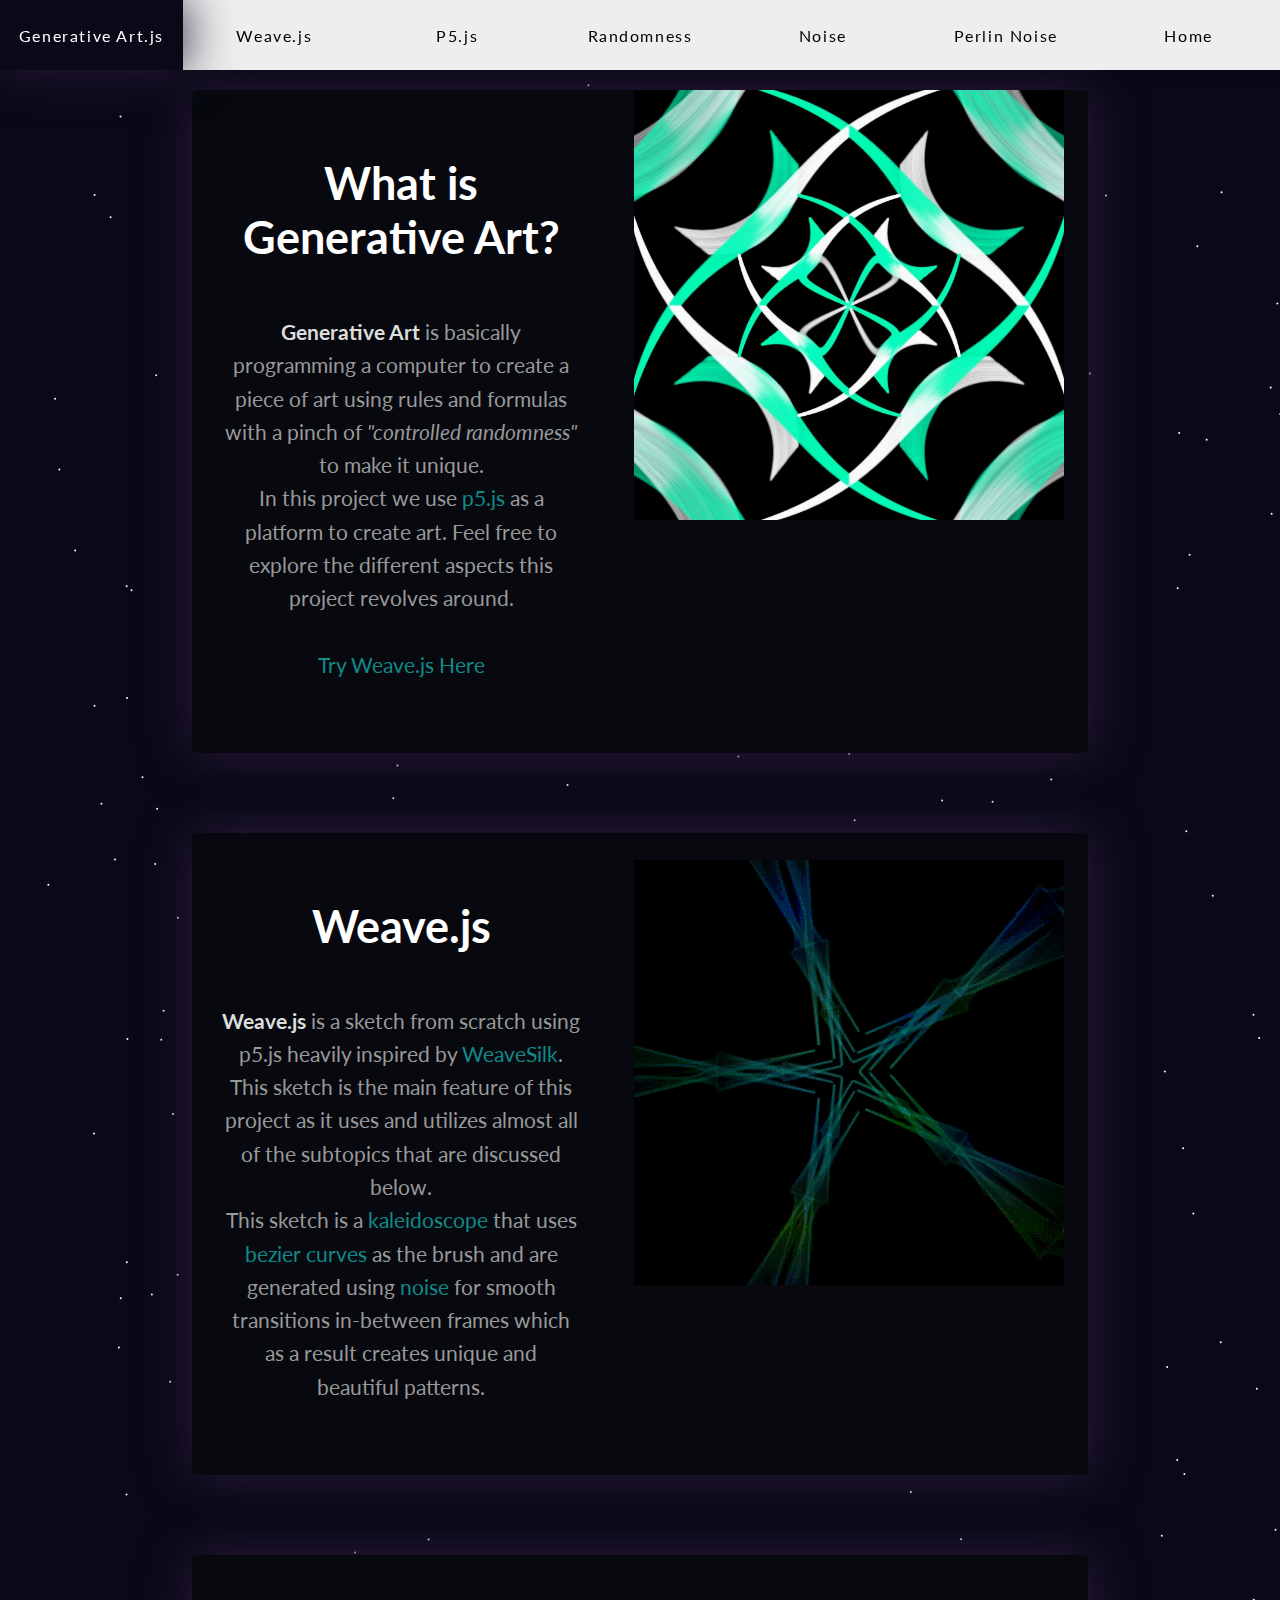
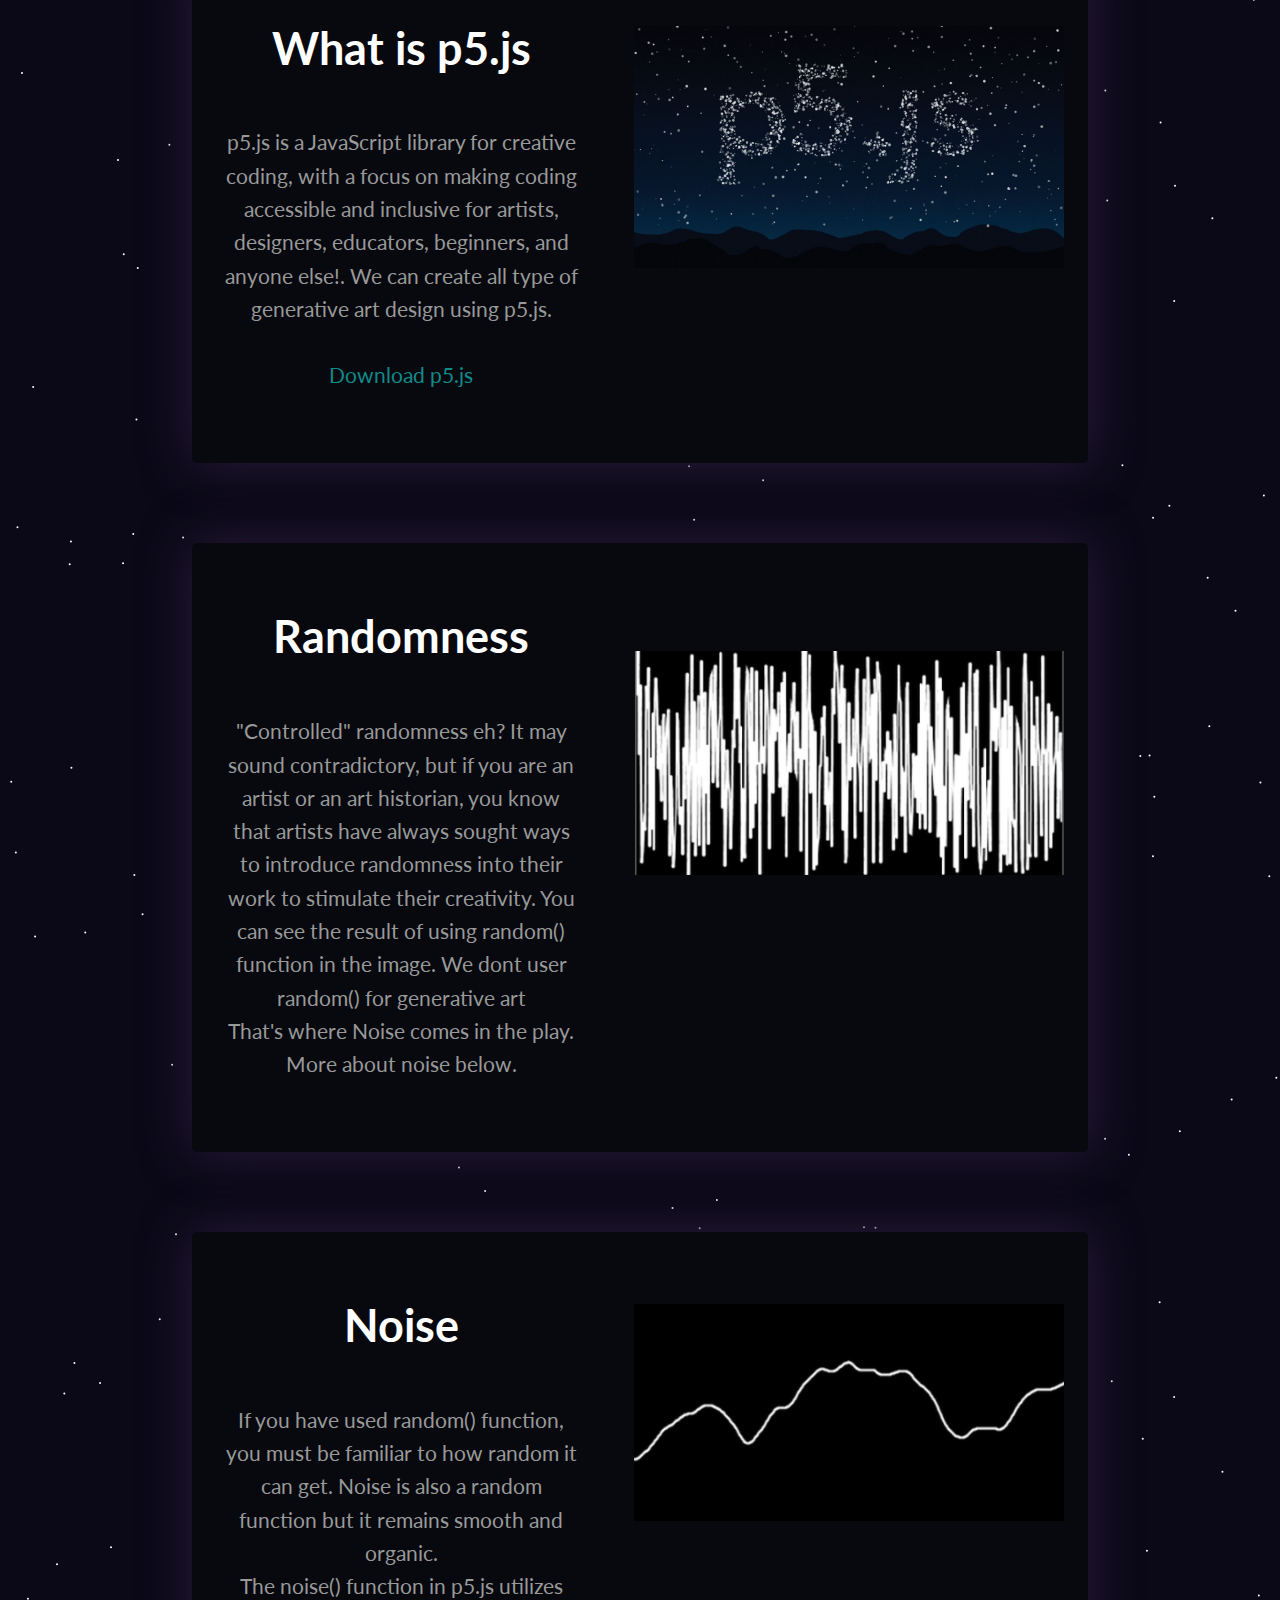
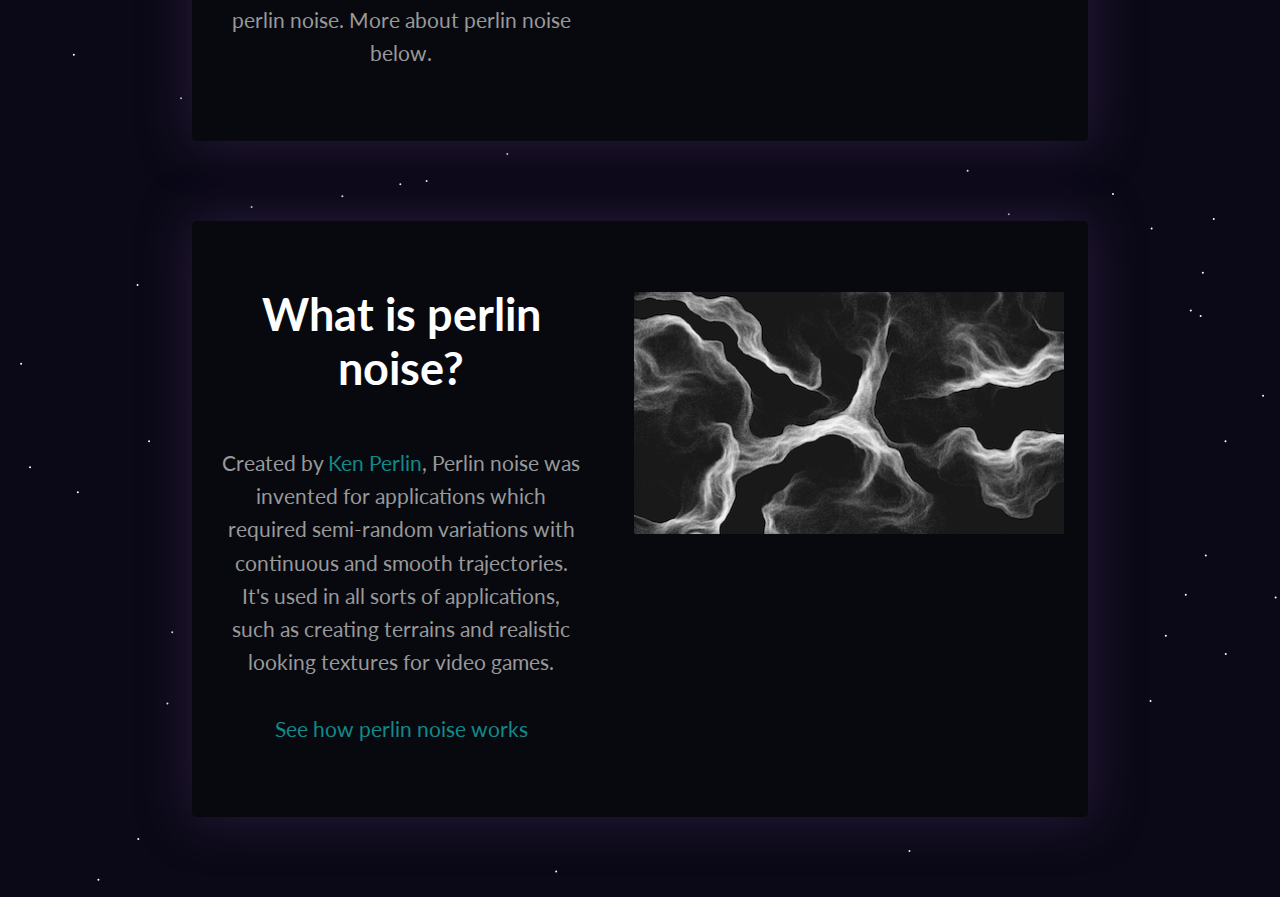
<file: learn.html>
<!DOCTYPE html>
<html lang="">

<head>
  <meta charset="utf-8">
  <meta name="viewport" content="width=device-width, initial-scale=1.0">
  <title>Generative Art using p5.js</title>

  <link rel="stylesheet" type="text/css" href="css/learn_styles.css">
  <script src="js/jquery/jquery-3.5.1.min.js"></script>


  <!-- <link rel="stylesheet" type="text/css" href="css/indexStyles.css"> -->
</head>

<body>
  <div class="starfield">
  </div>
  <section class="et-hero-tabs">
    <div class="et-hero-tabs-container">
      <a class="et-hero-tab" href="#gen-tab">Generative Art.js</a>
      <a class="et-hero-tab" href="#weave-tab">Weave.js</a>
      <a class="et-hero-tab" href="#p5-tab">P5.js</a>
      <a class="et-hero-tab" href="#random-tab">Randomness</a>
      <a class="et-hero-tab" href="#noise-tab">Noise</a>
      <a class="et-hero-tab" href="#pnoise-tab">Perlin Noise</a>
      <a class="et-hero-tab-link" href="index.html">Home</a>
      <span class="et-hero-tab-slider"></span>
    </div>
  </section>
  <section class="inf-section" id="gen-tab">
    <div id="container">
      <div class="product-details">
        <h1>What is Generative Art?</h1>
        <p class="information"><strong style="color: #ddd;">Generative Art</strong> is basically programming a computer
          to create a piece of art using rules and
          formulas with a pinch of <i>"controlled randomness" </i> to make it unique.<br> In this project we use <a href="p5-tab">p5.js</a>
          as a platform to create art. Feel free to explore the
          different aspects this project revolves around.
          <br><br><a href="weave.html">Try Weave.js Here</a></p>
      </div>
      <div class="product-image">
        <img src="images/genart.jpg">
        <!-- <div class="info">
          <h2>The Description</h2>
          <ul>
            <li><strong>Sun Needs: </strong>Full Sun</li>
            <li><strong>Soil Needs: </strong>Damp</li>
            <li><strong>Zones: </strong>9 - 11</li>
            <li><strong>Height: </strong>2 - 3 feet</li>
            <li><strong>Blooms in: </strong>Mid‑Summer - Mid‑Fall</li>
            <li><strong>Features: </strong>Tolerates heat</li>
          </ul>
        </div> -->
      </div>
    </div>
  </section>

  <section class="inf-section" id="weave-tab">
    <div id="container">
      <div class="product-details">
        <h1>Weave.js</h1>
        <p><strong style="color: #ddd;">Weave.js</strong> is a sketch from scratch using p5.js heavily inspired by <a
            href="www.weavesilk.com">WeaveSilk</a>. This sketch is the main feature of this project as it uses and
          utilizes almost all of the subtopics that are discussed below.
          <br>This sketch is a <a href="index.html#tab-kscope">kaleidoscope</a> that uses <a href="index.html#tab-bezier">bezier curves</a>
          as the brush and are generated using <a href="index.html#tab-pnoise">noise</a> for smooth transitions in-between frames
          which as a result creates unique and beautiful patterns.</p>
      </div>
      <div class="product-image" style="padding-top:3%;">
        <img src="images/weaveGif.gif">
        <!-- <div class="info">
          <h2>The Description</h2>
          <ul>
            <li><strong>Sun Needs: </strong>Full Sun</li>
            <li><strong>Soil Needs: </strong>Damp</li>
            <li><strong>Zones: </strong>9 - 11</li>
            <li><strong>Height: </strong>2 - 3 feet</li>
            <li><strong>Blooms in: </strong>Mid‑Summer - Mid‑Fall</li>
            <li><strong>Features: </strong>Tolerates heat</li>
          </ul>
        </div> -->
      </div>
    </div>
  </section>

  <section class="inf-section" id="p5-tab">
    <div id="container">
      <div class="product-details">
        <h1>What is p5.js</h1>
        <p>p5.js is a JavaScript library for creative coding, with a focus on making coding accessible and inclusive
          for artists, designers, educators, beginners, and anyone else!. We can create all type of generative art
          design using p5.js.
          <br><br><a href="https://p5js.org/download/">Download p5.js</a></p>
      </div>
      <div class="product-image" style="padding-top:8%;">
        <img src="images/pFive.jpg">
      </div>
    </div>
  </section>

  <section class="inf-section" id="random-tab">
    <div id="container">
      <div class="product-details">
        <h1>Randomness</h1>
        <p>"Controlled" randomness eh? It may sound contradictory, but if you are an artist or an art historian,
          you know that artists have always sought ways to introduce randomness into their work to stimulate their
          creativity. You can see the result of using random() function in the image. We dont user random() for generative art <br>
          That's where Noise comes in the play. More about noise below.</p>
      </div>
      <div class="product-image" style="padding-top:12%;">
        <img src="images/random.png">
        <!-- <div class="info">
          <h2>The Description</h2>
          <ul>
            <li><strong>Sun Needs: </strong>Full Sun</li>
            <li><strong>Soil Needs: </strong>Damp</li>
            <li><strong>Zones: </strong>9 - 11</li>
            <li><strong>Height: </strong>2 - 3 feet</li>
            <li><strong>Blooms in: </strong>Mid‑Summer - Mid‑Fall</li>
            <li><strong>Features: </strong>Tolerates heat</li>
          </ul>
        </div> -->
      </div>
    </div>
  </section>

  <section class="inf-section" id="noise-tab">
    <div id="container">
      <div class="product-details" >
        <h1>Noise</h1>
        <p>If you have used random() function, you must be familiar to how random it can get. Noise is also a random
          function but it remains smooth and organic.
          <br> The noise() function in p5.js utilizes perlin noise. More about perlin noise below.
        </p>
      </div>
      <div class="product-image" style="padding-top:8%;">
        <img src="images/perlin.png">
        <!-- <div class="info">
          <h2>The Description</h2>
          <ul>
            <li><strong>Sun Needs: </strong>Full Sun</li>
            <li><strong>Soil Needs: </strong>Damp</li>
            <li><strong>Zones: </strong>9 - 11</li>
            <li><strong>Height: </strong>2 - 3 feet</li>
            <li><strong>Blooms in: </strong>Mid‑Summer - Mid‑Fall</li>
            <li><strong>Features: </strong>Tolerates heat</li>
          </ul>
        </div> -->
      </div>
    </div>
  </section>

  <section class="inf-section" id="pnoise-tab">
    <div id="container">
      <div class="product-details">
        <h1>What is perlin noise?</h1>
        <p>Created by <a href="https://en.wikipedia.org/wiki/Ken_Perlin">Ken Perlin</a>, Perlin noise was invented for
          applications which required semi-random variations with continuous and smooth trajectories. It's used in all
          sorts of applications, such as creating terrains and realistic looking textures for video games.
          <br><br><a href="https://genekogan.com/code/p5js-perlin-noise/">See how perlin noise works</a></p>
      </div>
      <div class="product-image" style="padding-top:8%;">
        <img src="images/perlin1.png">
        <!-- <div class="info">
          <h2>The Description</h2>
          <ul>
            <li><strong>Sun Needs: </strong>Full Sun</li>
            <li><strong>Soil Needs: </strong>Damp</li>
            <li><strong>Zones: </strong>9 - 11</li>
            <li><strong>Height: </strong>2 - 3 feet</li>
            <li><strong>Blooms in: </strong>Mid‑Summer - Mid‑Fall</li>
            <li><strong>Features: </strong>Tolerates heat</li>
          </ul>
        </div> -->
      </div>
    </div>
  </section>

  <script>
    (function drawStars() {
      var boxShadow = '';
      var windowWidth = window.innerWidth;
      var windowHeight = window.innerHeight * 8;
      console.log(windowWidth + ', ' + windowHeight);

      for (var x = 0; x < 800; x++) {
        let rW = Math.random();
        let rH = Math.random();
        let w = windowWidth * rW;
        let h = windowHeight * rH;
        boxShadow += w + 'px ' + h + 'px 0 0 #fff, ';
      }

      boxShadow = boxShadow.slice(0, -2);

      $('.starfield').css('box-shadow', boxShadow);
    })();
  </script>

  <script src="js/nav-bar.js"></script>
</body>

</html>
</file>
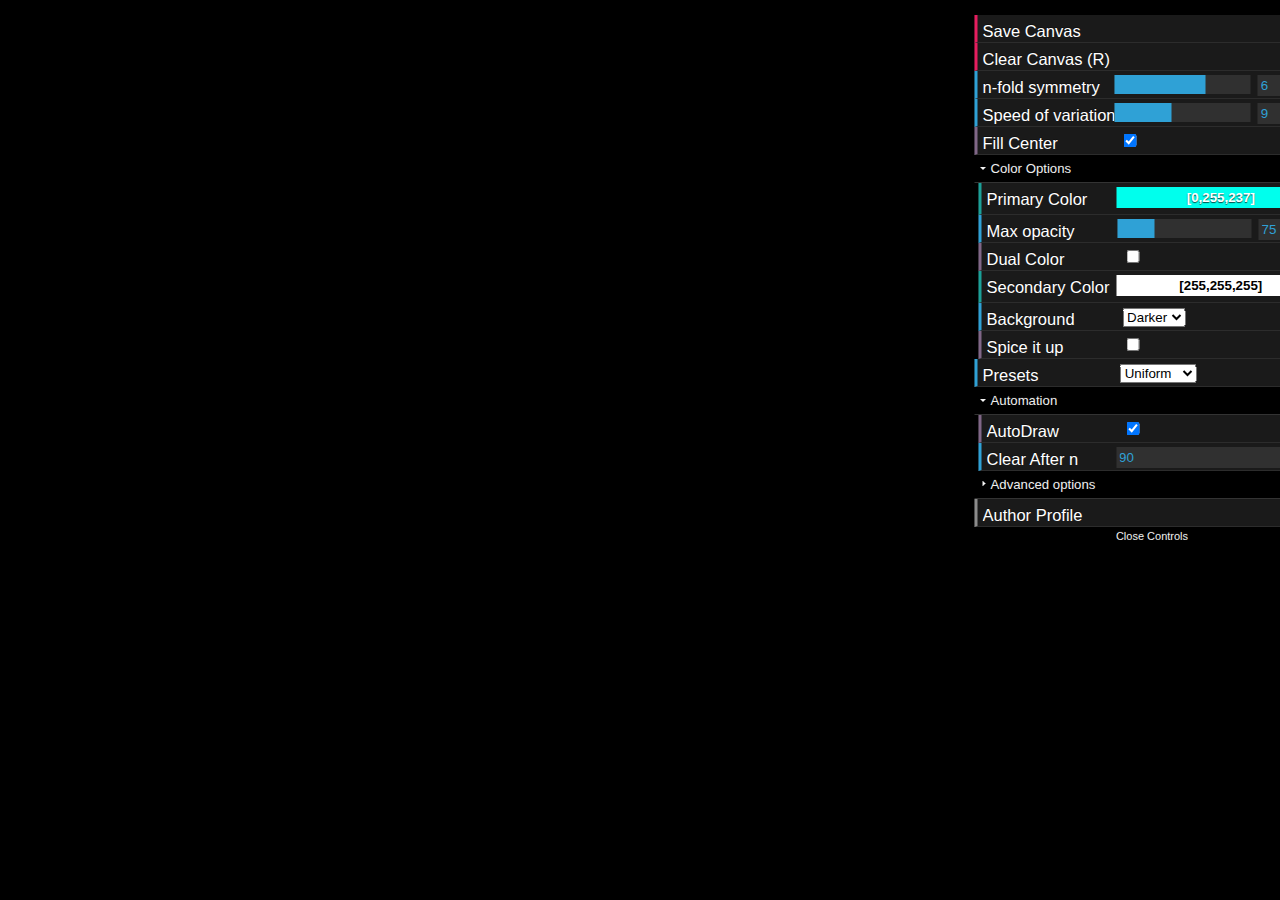
<file: weave.html>
<!DOCTYPE html>
<html lang="">

<head>
  <meta charset="utf-8">
  <meta name="viewport" content="width=device-width, initial-scale=1.0">
  <title>Generative Art using p5.js</title>

  <script src="js/jquery/jquery-3.5.1.min.js"></script> 
  
  <script src="js/p5/p5.js"></script>
  <script src="js/weave.js"></script>
  <script src="js/p5/GUI/dat.gui.js"></script>
  <link rel="stylesheet" type="text/css" href="css/weave_styles.css">
</head>

<body>
  <div id="sketch-holder">
    <!-- Our sketch will go here! -->
  </div>
  <div id="gui_container" onmouseover="setStatus()" onmouseout="removeStatus()"></div>


</body>
</html>
</file>
<file: css/learn_styles.css>
/* fonts  */
@import url('https://fonts.googleapis.com/css?family=Abel|Aguafina+Script|Artifika|Athiti|Condiment|Dosis|Droid+Serif|Farsan|Gurajada|Josefin+Sans|Lato|Lora|Merriweather|Noto+Serif|Open+Sans+Condensed:300|Playfair+Display|Rasa|Sahitya|Share+Tech|Text+Me+One|Titillium+Web');

/* body {
    background: #DFC2F2;
    background-image: linear-gradient(135deg, #0b0918 10%, #0e0831 100%);
    background-attachment: fixed;
    background-size: cover;
} */

body{
    font-family: "Century Gothic", 'Lato', sans-serif;
    background-color: #0b0918;
    color: white;
    /* letter-spacing: .2rem;
    margin:0;
    overflow: hidden; */
    /* perspective: 10000px; */
}
body::-webkit-scrollbar {
    width: 12px;
    /* width of the entire scrollbar */
}

body::-webkit-scrollbar-track {
    position: absolute;
    background: #0b0918;
    /* color of the tracking area */
    /* box-shadow: 1px 0 50px #2b1c3b; */
}

body::-webkit-scrollbar-thumb {
    background-color: #eee;
    /* color of the scroll thumb */
    border-radius: 20px;
    /* roundness of the scroll thumb */
    border: 3px solid #2b1c3b;
    /* creates padding around scroll thumb */
}

#container a{
    color: #118a8a;
    position: relative;
    margin-top: 50%;
    text-decoration: none;
}

.starfield {
    align-self: start;
    width: 2px;
    height: 2px;
    background-color: #fff;
    border-radius: 50%;
  }

#container {
    /* box-shadow: 0 15px 30px 1px rgba(128, 128, 128, 0.31); */
    box-shadow: 1px 0 50px #2b1c3b;
    color: #f0f0f0;
    background: rgb(7,9,15);
    text-align: center;
    border-radius: 5px;
    overflow: hidden;
    margin: 5em auto;
    height: auto;
    width: 70vw;
    transition: all 0.3s ease-out;
}

#container:hover{
    transition: all 0.3s ease-out;
    box-shadow: 2px 0 55px #412a5a;
}



/* 	Product details  */
.product-details {
    position: relative;
    overflow: hidden;
    padding: 30px;
    height: 100%;
    float: left;
    width: 40%;

}

/* 	Product Name */
#container .product-details h1 {
    font-family: 'Century Gothic', 'Lato', sans-serif;
    display: inline-block;
    position: relative;
    font-size: 5vmin;
    color: white;
    margin-top: 0.8em;

}

/* The most important information about the product */
#container .product-details>p {
    /* padding-top: 1.5em; */
    margin-bottom: 2em;
    text-align: center;
    font-size: 1.3rem;
    line-height: 160%;
    color: #999;

}


/* product image  */
.product-image {
    transition: all 0.3s ease-out;
    display: inline-block;
    overflow: hidden;
    height: 100%;
    width: 48%;
}

#container img {
    transition: all 0.3s ease-out;
    width: 100%;
    height: 50%;
}

.info {
    background: rgba(27, 26, 26, 0.9);
    font-family: 'Farsan', cursive;
    transition: all 0.3s ease-out;
    transform: translateX(-100%);
    position: absolute;
    line-height: 1.9;
    text-align: left;
    font-size: 120%;
    cursor:auto;
    user-select: none;
    color: #FFF;
    height: 100%;
    width: 100%;
    left: 0;
    top: 0;
}

.info h2 {
    text-align: center
}

.product-image:hover .info {
    transform: translateX(0);
}

.info ul li {
    transition: 0.3s ease;
}

.info ul li:hover {
    transform: translateX(50px) scale(1.3);
}

.product-image:hover img {
    transition: all 0.3s ease-out;
}

.product-image:hover img {
    transform: scale(1.2, 1.2);
}

/* Navigation bar */
.et-hero-tabs a{
    text-decoration: none;
}

.et-hero-tabs,
.et-slide {
  position: relative;
  left: 0;
  top: 0;
  display: flex;
  flex-direction: column;
  justify-content: center;
  align-items: center;
  height: 0;
  background: rgb(212, 208, 230);
  text-align: center;
  padding: 0 2em;
}

.et-hero-tabs h1,
.et-slide h1 {
  font-size: 2rem;
  margin: 0;
  letter-spacing: 1rem;
}

.et-hero-tabs h3,
.et-slide h3 {
  font-size: 1rem;
  letter-spacing: 0.3rem;
  opacity: 0.6;
}

.et-hero-tabs-container {
  display: flex;
  flex-direction: row;
  position: fixed;
  left: 0;
  top: 0;
  width: 100%;
  height: 70px;
  box-shadow: 0 0 20px rgba(0, 0, 0, 0.1);
  background: #eee;
  z-index: 10;
}

.et-hero-tabs-container--top {
  position: fixed;
  /* padding-left: 5vw; */
  left: 0;
  top: 0;
}

.et-hero-tab,
.et-hero-tab-link {
  display: flex;
  justify-content: center;
  align-items: center;
  flex: 1;
  color: #000;
  letter-spacing: 0.1rem;
  transition: all 0.5s ease;
  font-size: 0.8rem;
  
}

.et-hero-tab:hover,
.et-hero-tab-link:hover {
  color: white;
  background: #0b0918;
  box-shadow: 1px 0 50px #2b1c3b;
  transition: all 0.5s ease;
}

.et-hero-tab-slider {
  left: 0;
  position: absolute;
  bottom: 0;
  width: 0;
  height: 5px;
  background: #261c69;
  box-shadow: 1px 0 10px #2b1c3b;
  transition: left 0.3s ease;
}

@media (min-width: 800px) {

  .et-hero-tabs h1,
  .et-slide h1 {
    font-size: 3rem;
  }

  .et-hero-tabs h3,
  .et-slide h3 {
    font-size: 1rem;
  }

  .et-hero-tab,
  .et-hero-tab-link {
    font-size: 1rem;
  }
  }
</file>
<file: css/weave_styles.css>
body {
  display: flex;
  align-items: center;
  justify-content: center;
  flex-direction: column;
  margin: 0;
  padding: 0;
  background-color: #0b0918;
  height: 100%;
  width: 100%;
  overflow: hidden;
  /* zoom:25%; */
}

h1 {
  font-size: 60px;
  font-family: 'Gill Sans', 'Gill Sans MT', Calibri, 'Trebuchet MS', sans-serif;
  margin: 100px;
  color: #A9FBD7;
}

canvas{
transform: translate(-25%,-25%) scale(0.5,0.5);
}

#sketch-holder{
max-width: 100vw;
max-height: 100vh;
}

#gui_container{
  position: absolute;
  display:block;
  top: 10%;
  right: 10%;
}
#gui{
  display:block;
  transform:translate(-50%, -75px);
}

span.property-name{
  color: white;
  font-size: 1.5em;
  display: inline-block;
  height: 30px;
  line-height: 2em;
}

#gui.dg.main.a{
  min-width: 355px;
  max-width: 400px;
  position:fixed;
}

.close-button.close-bottom{
min-width: 355px;
max-width: 400px;
position: inherit;
/* color: rgb(0, 207, 197);
color: rgb(0, 31, 207); */

}
</file>
